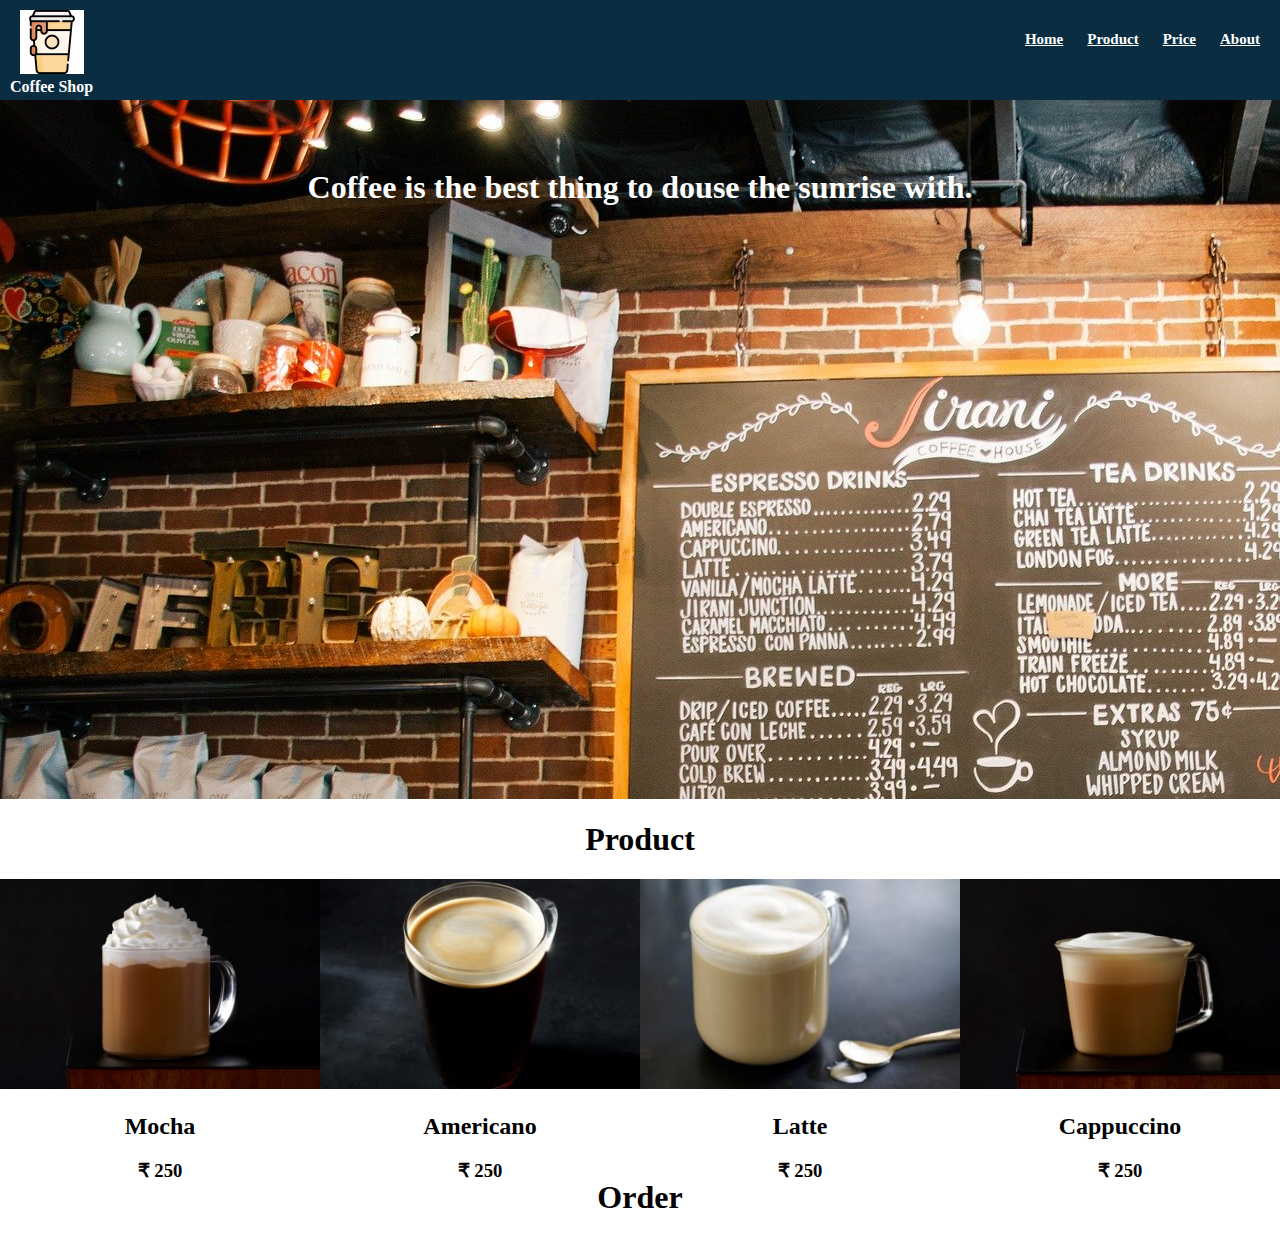
<file: Coffee Shop/index.html>
<!DOCTYPE html>
<html>
  <head>
    <meta name="viewport" content="width=device-width, intial-scale=1.0">
    <title>Best Coffee store</title>
    <link rel="stylesheet" type="text/css" href="coffee shop.css">
    <link rel="stylesheet" type="text/css" href="https://cdnjs.cloudflare.com/ajax/libs/font-awesome/4.7.0/css/font-awesome.min.css">
  </head>
  <body>
    <div class="container">
      <header class="coffee-header">
      <div class="div-logo">
        <img src="coffee-logo.png">
        <span class="logo-text">Coffee Shop</span>
      </div>
      <nav class="coffee-nav">
        <a href="#">Home</a>
        <a href="#">Product</a>
        <a href="#">Price</a>
        <a href="#">About</a>
      </nav>
      </header>
      <div class="site-content">
        <div class="image-content">
          <h1 class="quote">Coffee is the best thing to douse the sunrise with.</h1>
        </div>
        <div class="card-list">
          
          <h1 id="product">Product</h1>
          <div class="Card">
          <img src="mocha-image.png"> 
          <div>
          <h2>Mocha</h2>
          <h3>&#8377; 250</h3>
        </div>
      </div>
      <div class="Card">
          <img src="americano-image.png"> 
          <div>
          <h2>Americano</h2>
          <h3>&#8377; 250</h3>
        </div>
      </div>
      <div class="Card">
          <img src="latte-image.png"> 
          <div>
          <h2>Latte</h2>
          <h3>&#8377; 250</h3>
        </div>
      </div>
      <div class="Card">
          <img src="cappuccino-image.png"> 
          <div>
          <h2>Cappuccino</h2>
          <h3>&#8377; 250</h3>
        </div>
      </div>
         <div class="order-section">
            <h1 id="order">Order</h1>
            <script type="text/javascript" src="https://form.jotform.com/jsform/210912609519052"></script>
          </div>      

      </div>
    </div>
    </div>
  </body>
</html>
</file>
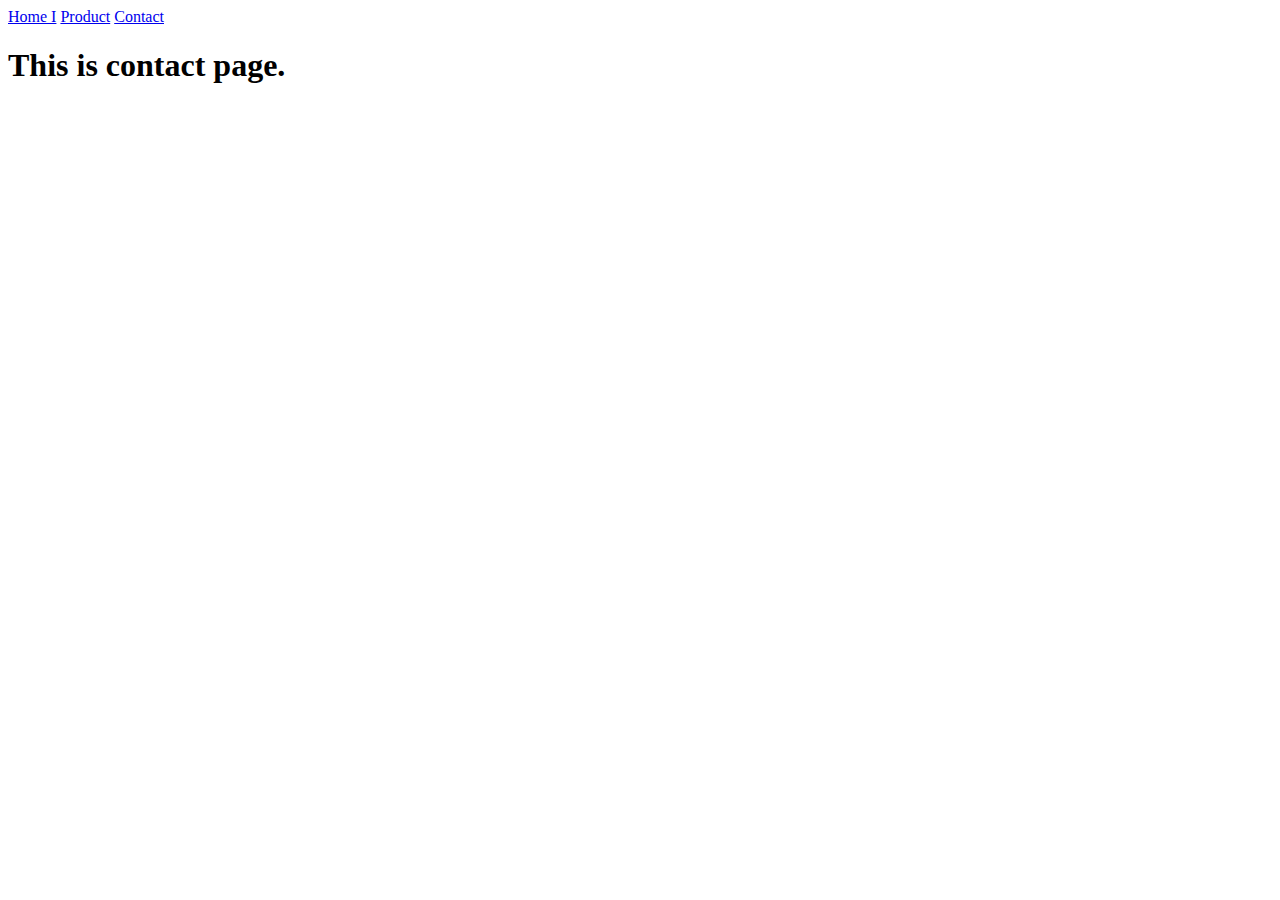
<file: Coffee Shop/contacts.html>
<!DOCTYPE html>
<html>
<head>
	<title></title>
</head>
<body>
    <nav>
  		<a href="index.html"> Home I</a>
  		<a href="product.html">Product</a>
  		<a href="contacts.html">Contact</a>
  	</nav> 
    <h1>This is contact page.</h1>
</body>
</html>
</file>
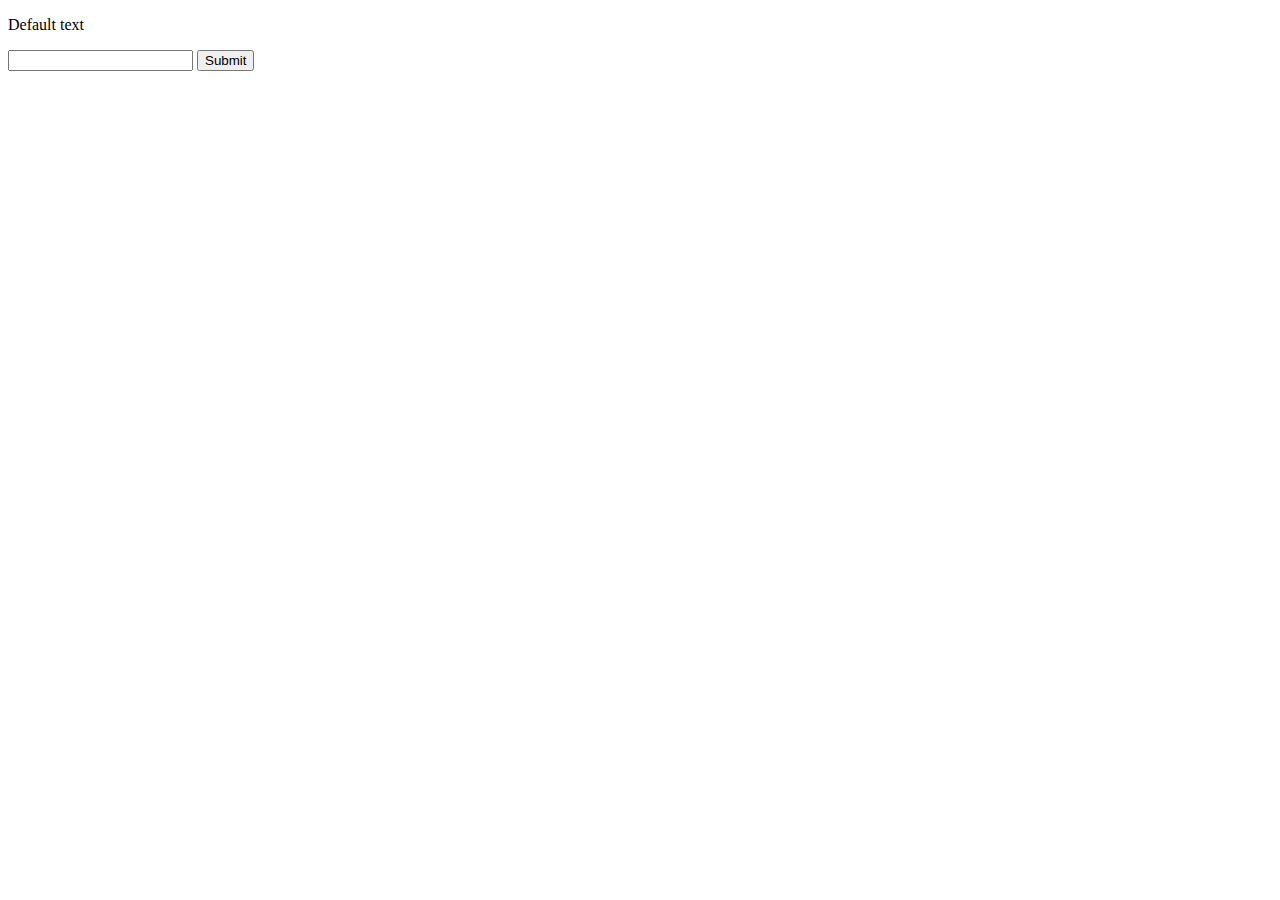
<file: Coffee Shop/javasciptfunction.html>
<!DOCTYPE html>
<html>
<head>
	
</head>
<body >
       
    <p id="output">Default text</p>
    <input id="city">
    <button onclick="show_temp()">Submit</button>
   
       
</body>
</html>
</file>
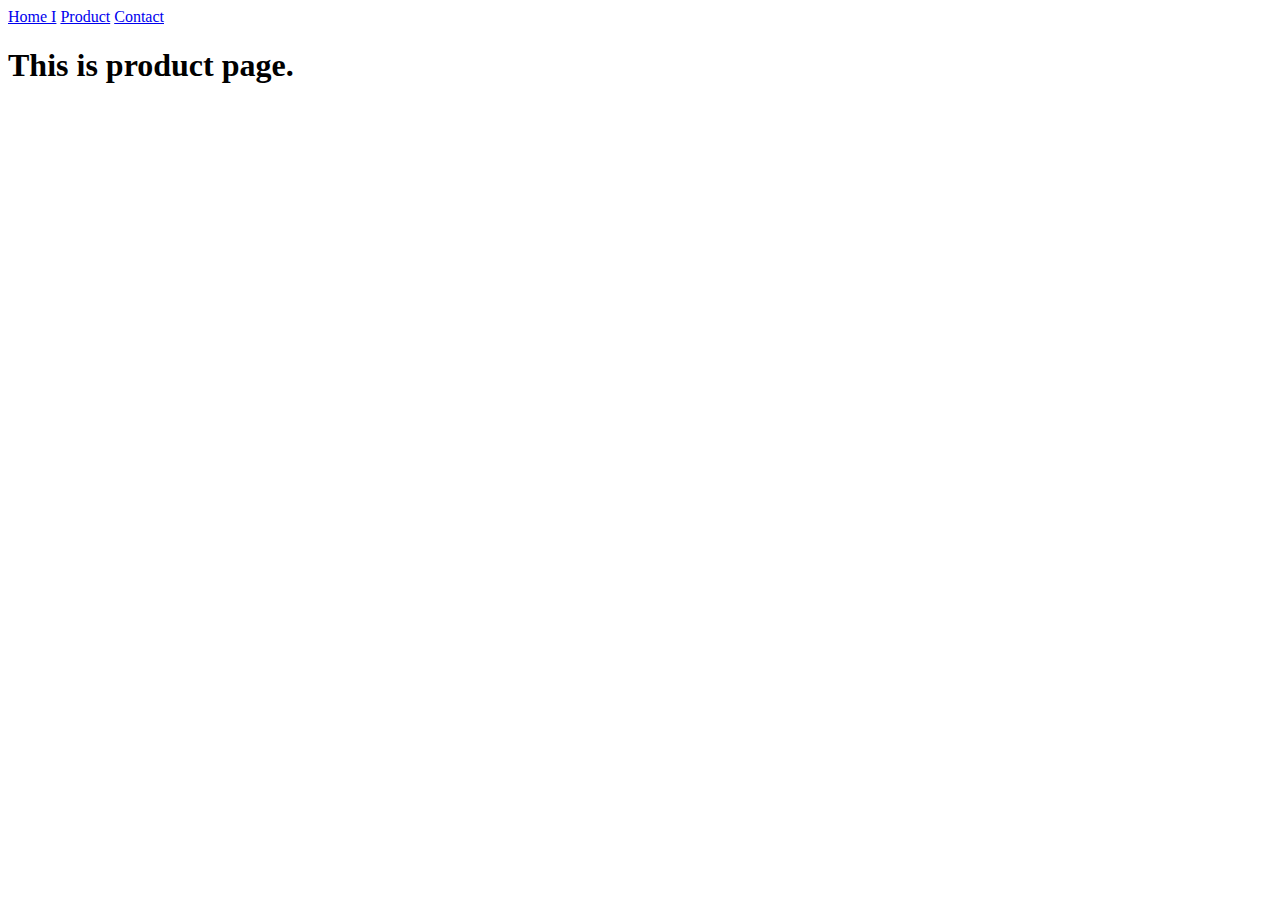
<file: Coffee Shop/product.html>
<!DOCTYPE html>
<html>
<head>
	<title></title>
</head>
<body>
	<nav>
  		<a href="index.html"> Home I</a>
  		<a href="product.html">Product</a>
  		<a href="contacts.html">Contact</a>
  	</nav> 
    <h1>This is product page.</h1>
</body>
</html>
</file>
<file: Coffee Shop/coffee shop.css>
body{
	margin: 0px;
}

.coffee-header{
	position: fixed;
	left: 0px;
	right: 0px;
	height: 100px;
	width: 100%;
	background-color: #0a2d42;
	z-index: 100;
}

.div-logo{
	height :100%;
	text-align: center;
	margin: 10px;
	float: left;
}

.logo-text{
	display: block;
	font-family: "Helvetica Neue";
	font-weight: bold;
	color:white;
}

.coffee-nav{
	float: right;
	height: 100%;
}
.coffee-nav a{
	color: white;
	font-size: 15px;
	font-weight: 700;
	font-family: "Helvetica Neue";
	padding-right: 20px;
	padding-top: 12%;
	display: inline-block;

}
.site-content{ 
	position: absolute;
	top: 78px;
	width: 100%;

}

.image-content{
	background-image: url("background-img.jpg");
	height: 700px;
	width:100%;
	text-align: center;
}


.quote{
	color: white;
	font-family: "Helvetica Neue";
	position: relative;
	top:10%;
}

.card-list{
	width: 100%;
}

#product{
	text-align: center;
}

.Card{
	width: 25%;
	padding: 1.5;
	height: 300px;
	float: left;
	text-align: center;
}

.Card img{
	width: 100%;
}

.order-section{
	width: 100;
}

#order{
	text-align: center;
}

.form{
	width:200px;
	margin:0 auto;
}

.form input{
	padding:10px;
	margin:10px;

}
</file>
